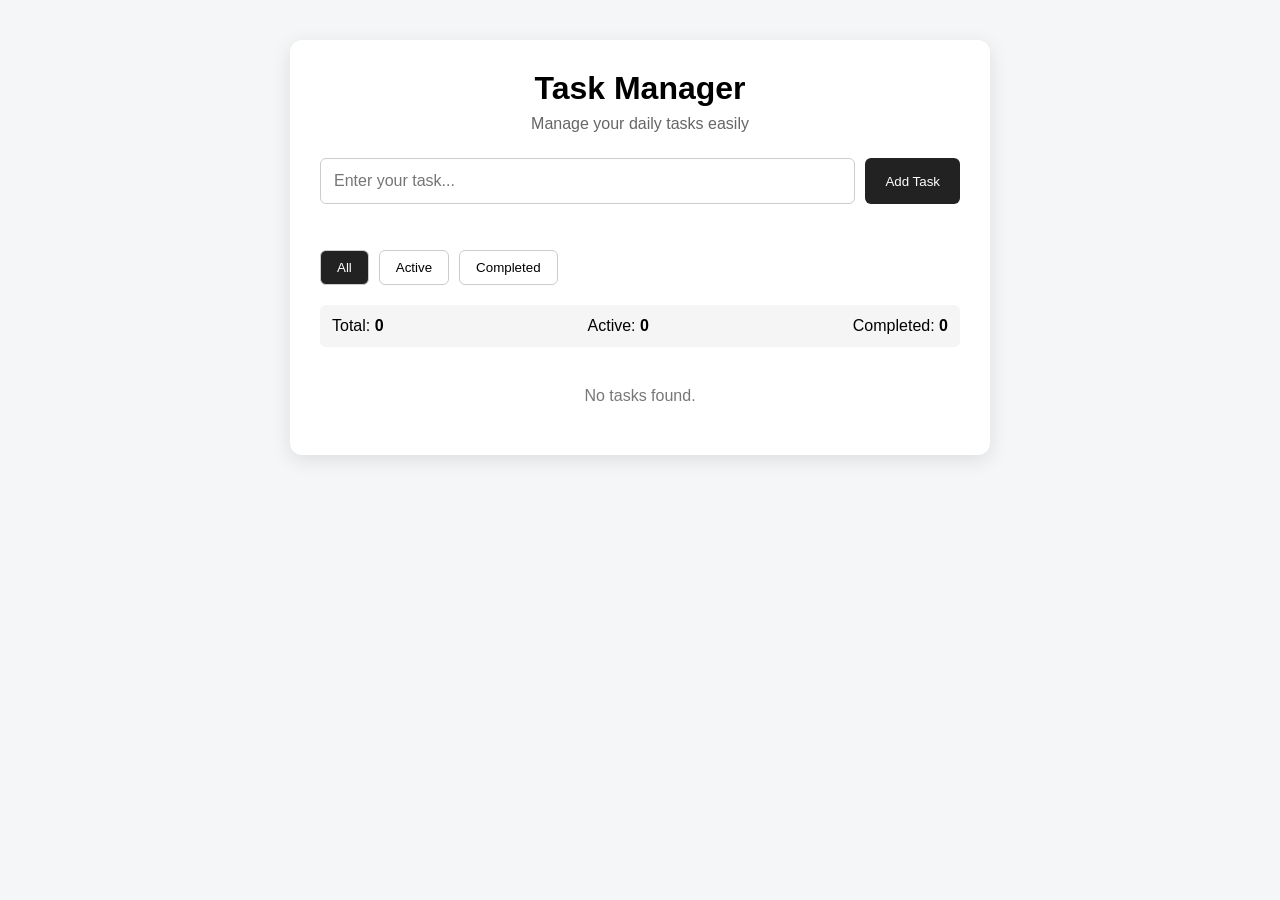
<file: task-management-app/index.html>
<!DOCTYPE html>
<html lang="en">
<head>
    <meta charset="UTF-8">
    <meta name="viewport" content="width=device-width, initial-scale=1.0">

    <title>Task Management App</title>

    <link rel="stylesheet" href="style.css">
</head>

<body>

    <div class="container">

        <header>
            <h1>Task Manager</h1>
            <p>Manage your daily tasks easily</p>
        </header>

        <!-- Task Form -->
        <form id="taskForm">

            <div class="input-area">
                <input
                    type="text"
                    id="taskInput"
                    placeholder="Enter your task..."
                    maxlength="100"
                >

                <button type="submit" id="addBtn">
                    Add Task
                </button>
            </div>

            <p id="errorMessage"></p>

        </form>

        <!-- Filter Buttons -->
        <div class="filters" >

            <button class="filter-btn active" data-filter="all">
                All
            </button>

            <button class="filter-btn" data-filter="active">
                Active
            </button>

            <button class="filter-btn" data-filter="completed">
                Completed
            </button>

        </div>

        <!-- Task Statistics -->
        <div class="stats">
            <span>Total: <strong id="totalTasks">0</strong></span>
            <span>Active: <strong id="activeTasks">0</strong></span>
            <span>Completed: <strong id="completedTasks">0</strong></span>
        </div>

        <!-- Task List -->
        <ul id="taskList"></ul>

        <!-- Empty Message -->
        <p id="emptyMessage">
            No tasks found.
        </p>

    </div>

    <script src="script.js"></script>

</body>
</html>
</file>
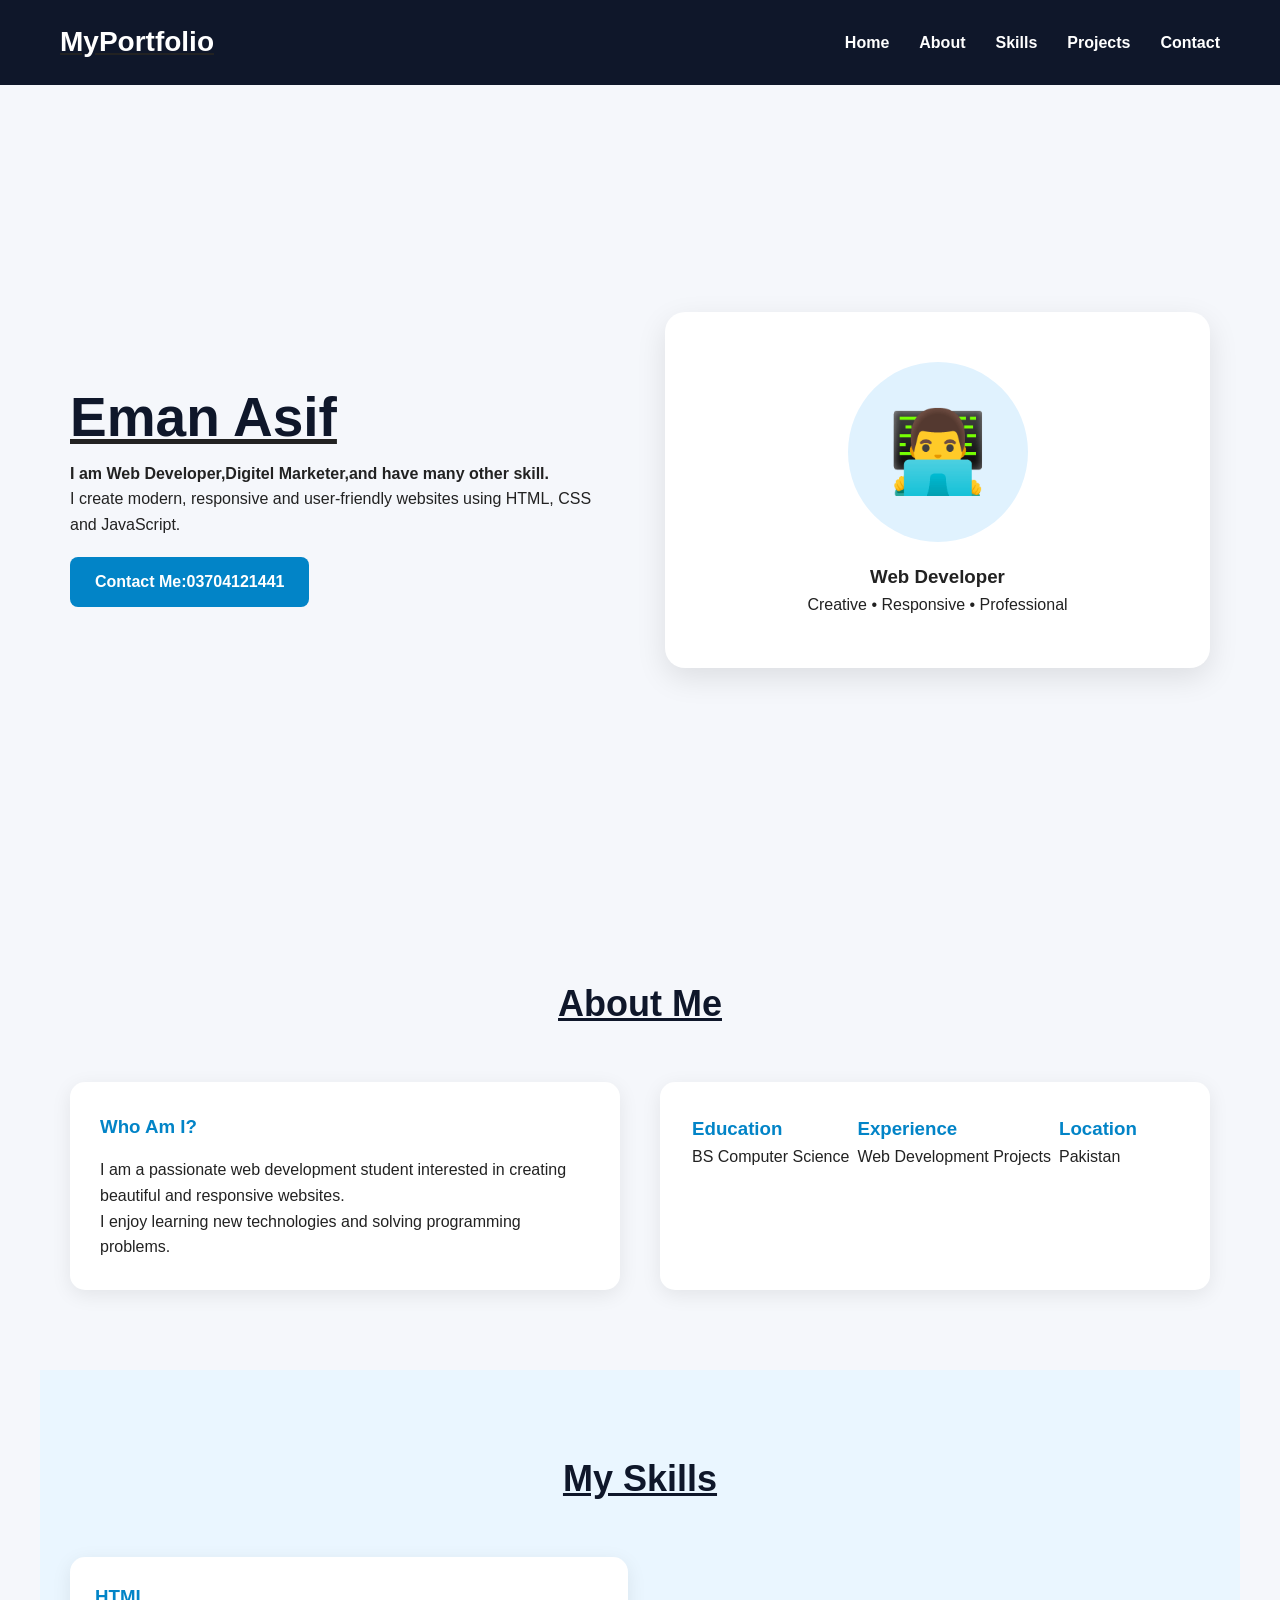
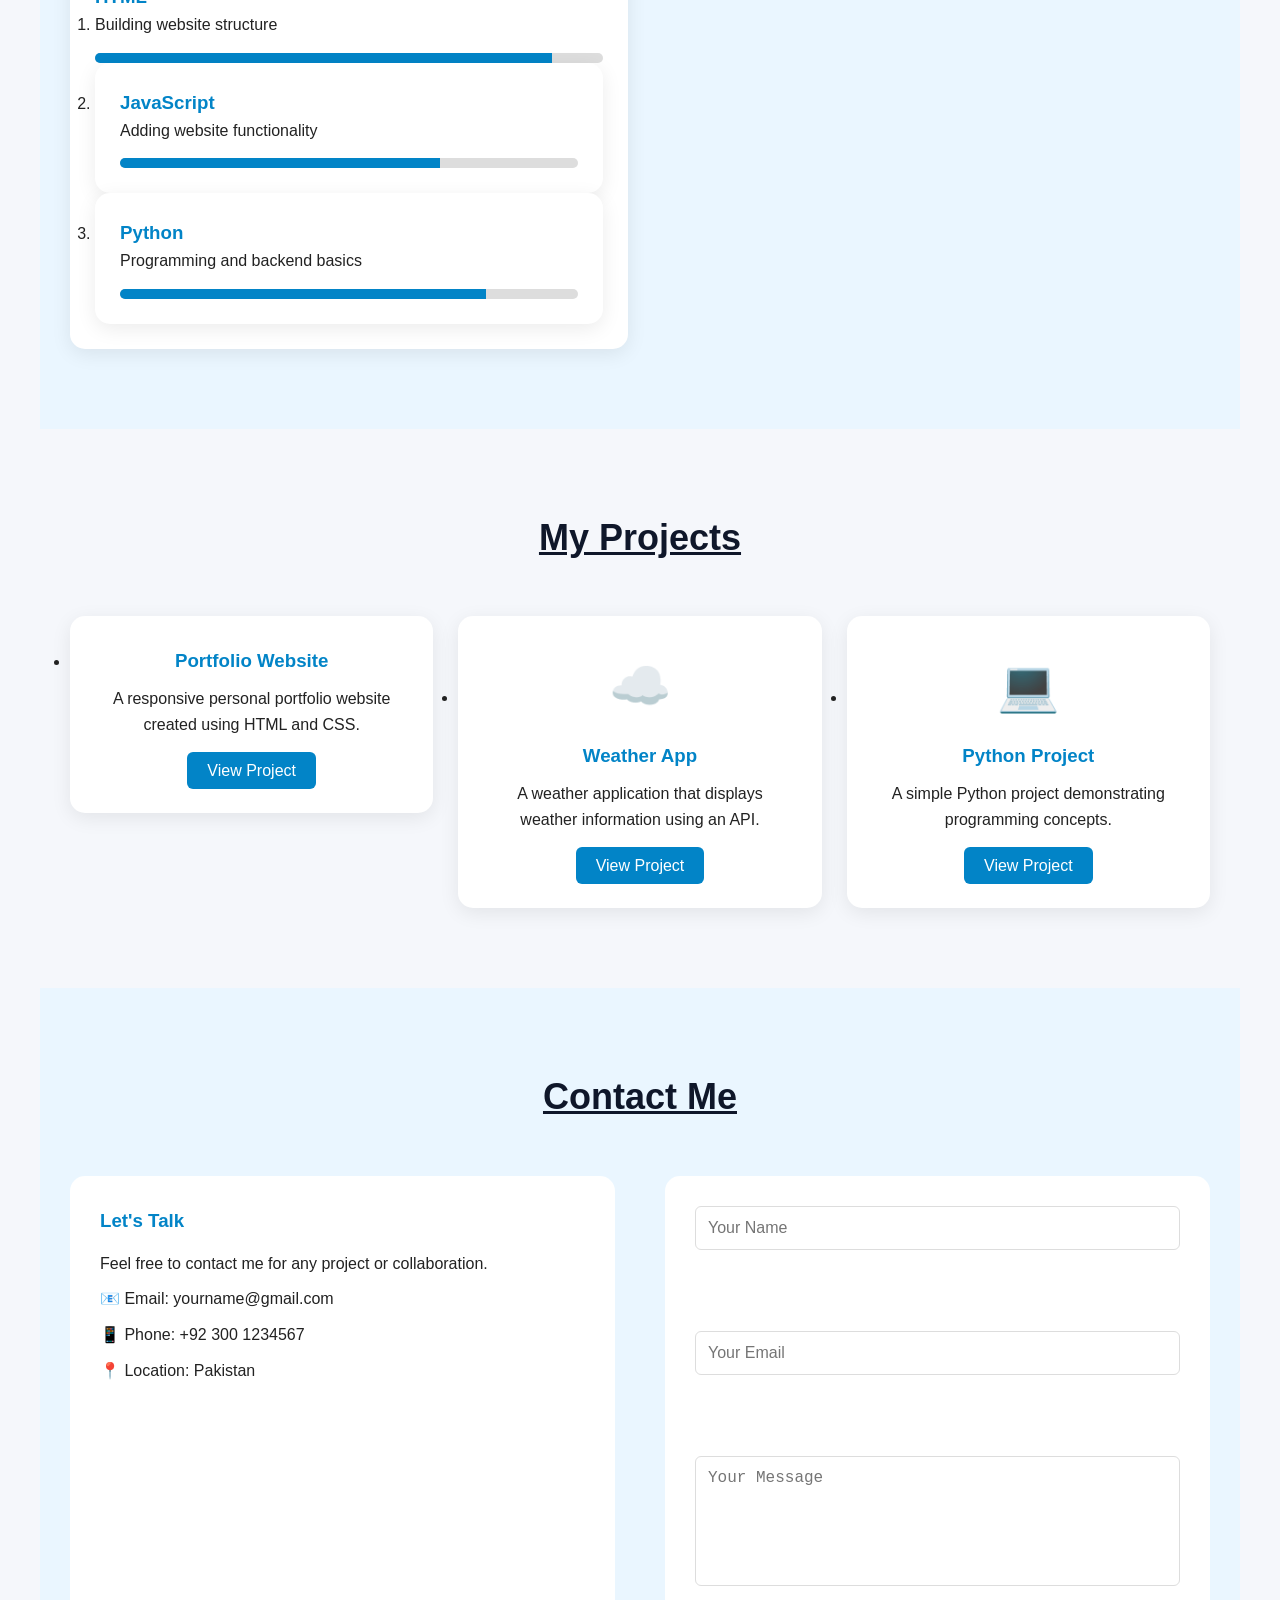
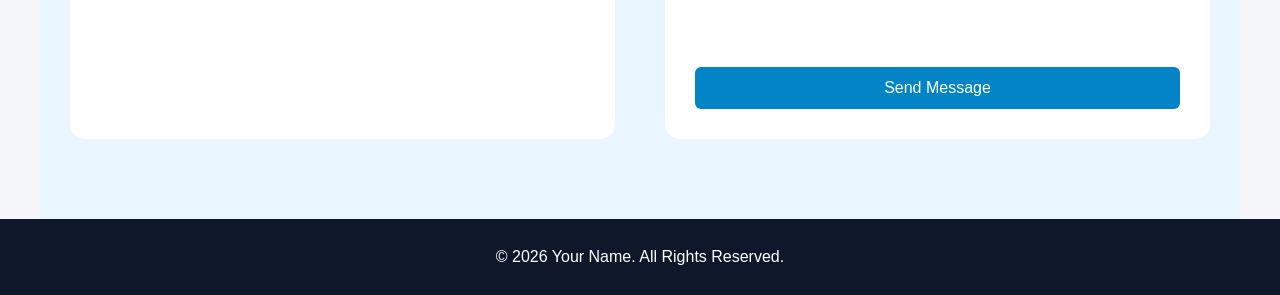
<file: index.html.html>
<!DOCTYPE html>
<html lang="en">
<head>
    <meta charset="UTF-8">
    <meta name="viewport" content="width=device-width, initial-scale=1.0">

    <title>My Personal Portfolio</title>

    <!-- CSS File -->
    <link rel="stylesheet" href="style.css">
</head>

<body>

    <!-- ================= HEADER ================= -->
    <header>
        <nav class="navbar">
            <center>
                <u>
            <h1 class="logo">MyPortfolio</h1>

                </u>

            </center>


            <ul class="nav-links">
                <li><a href="#home">Home</a></li>
                <li><a href="#about">About</a></li>
                <li><a href="#skills">Skills</a></li>
                <li><a href="#projects">Projects</a></li>
                <li><a href="#contact">Contact</a></li>
            </ul>

        </nav>
    </header>


    <!-- ================= HOME ================= -->
    <section id="home" class="hero">

        <div class="hero-text">
            <u>
            <h2>Eman Asif</h2>

            </u>


            <h4> I am Web Developer,Digitel Marketer,and have many other skill. </h4>

            <p>
                I create modern, responsive and user-friendly websites
                using HTML, CSS and JavaScript.
            </p>

            <a href="#contact" class="btn">Contact Me:03704121441</a>
        </div>


        <div class="hero-card">
            <div class="profile-circle">
                👨‍💻
            </div>

            <h3>Web Developer</h3>
            <p>Creative • Responsive • Professional</p>
        </div>

    </section>


    <!-- ================= ABOUT ================= -->
    <section id="about" class="section">

        <h2 class="section-title">
            <center>
                <u>
About Me
                </u>
            </center></h2>

        <div class="about-container">

            <div class="about-text">
                <h3>Who Am I?</h3>

                <p>
                    I am a passionate web development student interested
                    in creating beautiful and responsive websites.
                </p>

                <p>
                    I enjoy learning new technologies and solving
                    programming problems.
                </p>
            </div>


            <div class="about-info">
<table>
    <tr>
        <td>
<div>
                    <h3>Education</h3>
                    <p>BS Computer Science</p>
                </div>
        </td>
        <td>
<td>
    <td>

    </td>
</td>
        </td>
        <td>
 <div>
                    <h3>Experience</h3>
                    <p>Web Development Projects</p>
                </div>

        </td>
        <td>
            <td>
                <td>

                </td>
            </td>
        </td>
        <td>
  
                <div>
                    <h3>Location</h3>
                    <p>Pakistan</p>
                </div>
        </td>
    </tr>
</table>
                

             

            </div>

        </div>

    </section>


    <!-- ================= SKILLS ================= -->
    <section id="skills" class="section skills-section">

        <h2 class="section-title">
            <center>
                <u>
My Skills
                </u>
            </center></h2>

        <div class="skills-container">

            <div class="skill-card">
                <h3>HTML</h3>
                <ol>
                    <li>
                 <p>Building website structure</p>
                <div class="progress">
                    <span class="html"></span>
                </div>
                    </li>
                    <li>
 <div class="skill-card">
                <h3>JavaScript</h3>
                <p>Adding website functionality</p>
                <div class="progress">
                    <span class="javascript"></span>
                </div>
            </div>

                    </li>
                    <li>
<div class="skill-card">
                <h3>Python</h3>
                <p>Programming and backend basics</p>
                <div class="progress">
                    <span class="python"></span>
                </div>
            </div>

                    </li>
                </ol>
                
            </div>
                       
        </div>
          

            
        </div>

    </section>


    <!-- ================= PROJECTS ================= -->
    <section id="projects" class="section">

        <h2 class="section-title">
            <center>
                <u>
My Projects
                </u>
            </center> </h2>
            <ul>
                <div class="projects-container">
<li>

            <div class="project-card">

                <h3>Portfolio Website</h3>

                <p>
                    A responsive personal portfolio website
                    created using HTML and CSS.
                </p>

                <a href="#" class="project-btn">View Project</a>
            </div>
</li>
<li>
<div class="project-card">
                <div class="project-icon">☁️</div>

                <h3>Weather App</h3>

                <p>
                    A weather application that displays
                    weather information using an API.
                </p>

                <a href="#" class="project-btn">View Project</a>
            </div>
</li>
<li>
<div class="project-card">
                <div class="project-icon">💻</div>

                <h3>Python Project</h3>

                <p>
                    A simple Python project demonstrating
                    programming concepts.
                </p>

                <a href="#" class="project-btn">View Project</a>
            </div>

</li>
                </div>
                
            </ul>    



            


            
        </div>

    </section>


    <!-- ================= CONTACT ================= -->
    <section id="contact" class="section contact-section">

        <h2 class="section-title"><center>
            <u>
                Contact Me
            </u>
        </center></h2>

        <div class="contact-container">

            <div class="contact-info">

                <h3>Let's Talk</h3>

                <p>
                    Feel free to contact me for any project
                    or collaboration.
                </p>

                <p>📧 Email: yourname@gmail.com</p>
                <p>📱 Phone: +92 300 1234567</p>
                <p>📍 Location: Pakistan</p>

            </div>


            <form class="contact-form">

                <input type="text" placeholder="Your Name"><br><br>


                <input type="email" placeholder="Your Email"><br><br>

                <textarea placeholder="Your Message"></textarea><br><br>

                <button type="submit">Send Message</button>

            </form>

        </div>

    </section>


    <!-- ================= FOOTER ================= -->
    <footer>

        <p>
            © 2026 Your Name. All Rights Reserved.
        </p>

    </footer>

</body>
</html>
</file>
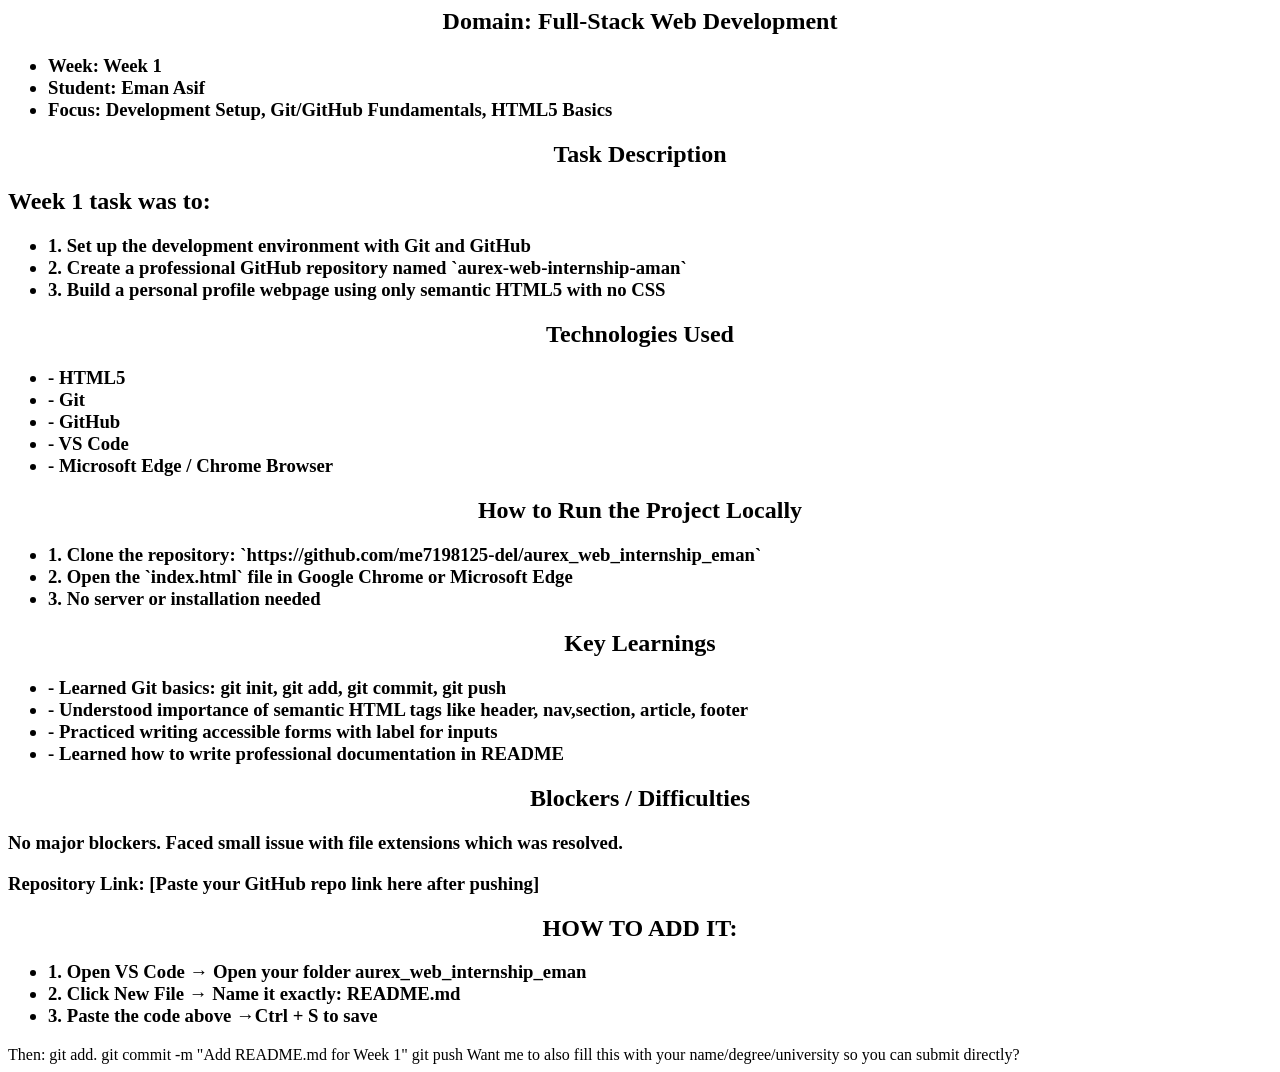
<file: README.html>
<html>
    <section>
        <center>
 <h1>
Domain: Full-Stack Web Development
        </h1>
        </center>
        <h3>
 <ul>
            <li>
Week: Week 1 
            </li>
            <li>
Student: Eman Asif
            </li>
            <li>
Focus: Development Setup, Git/GitHub Fundamentals, HTML5 Basics
            </li>
        </ul>
        </h3>   
       

    </section>
    <section>
        <center>
            <h1>
 Task Description
            </h1>
        </center>
        <h2>
            Week 1 task was to:
        </h2>
        <h3>
 <ul>
            <li>
1. Set up the development environment with Git and GitHub

            </li>
            <li>
2. Create a professional GitHub repository named `aurex-web-internship-aman`

            </li>
            <li>
 3. Build a personal profile webpage using only semantic HTML5 with no CSS
  
            </li>
        </ul>
        </h3>
       
    </section>
    <section>
<center>
    <h1>
 Technologies Used
    </h1>
</center>
<h3>
    <ul>
        <li>
- HTML5
        </li>
        <li>
- Git 
        </li>
        <li>
- GitHub
        </li>
        <li>
- VS Code
        </li>
        <li>
- Microsoft Edge / Chrome Browser
        </li>
    </ul>
</h3>
    </section>
    <section>
        <center>
            <h1>

 How to Run the Project Locally
            </h1>
        </center>
        <h3>
            <ul>
                <li>
1. Clone the repository: `https://github.com/me7198125-del/aurex_web_internship_eman`

                </li>
                <li>
2. Open the `index.html` file in Google Chrome or Microsoft Edge

                </li>
                <li>
3. No server or installation needed

                </li>
            </ul>
        </h3>


    </section>
   
    <section>
        <center>
            <h1>
 Key Learnings

            </h1>
        </center>
        <h3>
            <ul>
                <li>
- Learned Git basics: git init, git add, git commit, git push

                </li>
                <li>
- Understood importance of semantic HTML tags like header, nav,section, article, footer

                </li>
                <li>
- Practiced writing accessible forms with label for inputs

                </li>
                <li>
- Learned how to write professional documentation in README

                </li>
            </ul>
        </h3>
    </section>
    <section>
        <center>
            <h1>
Blockers / Difficulties

            </h1>

        </center>
        <h3>
No major blockers. Faced small issue with file extensions which was resolved.
        </h3>
        <h3>
Repository Link:
[Paste your GitHub repo link here after pushing]
        </h3>
        
    </section>
    <section>
        <center>
            <h1>
HOW TO ADD IT:

            </h1>
        </center>
        <h3>
            <ul>
                <li>
1. Open VS Code → Open your folder aurex_web_internship_eman

                </li>
                <li>
2. Click New File → Name it exactly: README.md

                </li>
                <li>
3. Paste the code above →Ctrl + S to save

                </li>
            </ul>
        </h3>
    </section>
</html> 












Then:
git add.
git commit -m "Add README.md for Week 1"
git push
Want me to also fill this with your name/degree/university so you can submit directly?
</file>
<file: task-management-app/style.css>
* {
    margin: 0;
    padding: 0;
    box-sizing: border-box;
}

body {
    font-family: Arial, sans-serif;
    background: #f4f6f8;
    min-height: 100vh;
    padding: 40px 20px;
}

.container {
    width: 100%;
    max-width: 700px;
    margin: auto;
    background: white;
    padding: 30px;
    border-radius: 12px;
    box-shadow: 0 5px 20px rgba(0, 0, 0, 0.1);
}

/* Header */

header {
    text-align: center;
    margin-bottom: 25px;
}

header h1 {
    font-size: 32px;
    margin-bottom: 8px;
}

header p {
    color: #666;
}

/* Form */

.input-area {
    display: flex;
    gap: 10px;
}

#taskInput {
    flex: 1;
    padding: 13px;
    border: 1px solid #ccc;
    border-radius: 6px;
    font-size: 16px;
    outline: none;
}

#taskInput:focus {
    border-color: #333;
}

#addBtn {
    padding: 13px 20px;
    border: none;
    border-radius: 6px;
    background: #222;
    color: white;
    cursor: pointer;
}

#addBtn:hover {
    background: #444;
}

#errorMessage {
    color: #d32f2f;
    margin-top: 8px;
    font-size: 14px;
    min-height: 18px;
}

/* Filters */

.filters {
    display: flex;
    gap: 10px;
    margin: 20px 0;
}

.filter-btn {
    padding: 9px 16px;
    border: 1px solid #ccc;
    background: white;
    border-radius: 6px;
    cursor: pointer;
}

.filter-btn:hover {
    background: #eee;
}

.filter-btn.active {
    background: #222;
    color: white;
}

/* Statistics */

.stats {
    display: flex;
    justify-content: space-between;
    background: #f5f5f5;
    padding: 12px;
    border-radius: 6px;
    margin-bottom: 20px;
}

/* Task List */

#taskList {
    list-style: none;
}

/* Individual Task */

.task-item {
    display: flex;
    align-items: center;
    gap: 12px;
    padding: 15px;
    border: 1px solid #ddd;
    border-radius: 7px;
    margin-bottom: 10px;
}

.task-text {
    flex: 1;
    word-break: break-word;
}

.task-item.completed .task-text {
    text-decoration: line-through;
    color: #888;
}

/* Buttons */

.task-actions {
    display: flex;
    gap: 6px;
}

.task-actions button {
    border: none;
    padding: 7px 10px;
    border-radius: 5px;
    cursor: pointer;
}

.edit-btn {
    background: #eee;
}

.delete-btn {
    background: #eee;
}

.edit-btn:hover,
.delete-btn:hover {
    background: #ddd;
}

/* Empty message */

#emptyMessage {
    text-align: center;
    color: #777;
    padding: 20px;
}

/* Responsive */

@media (max-width: 600px) {

    body {
        padding: 20px 10px;
    }

    .container {
        padding: 20px;
    }

    .input-area {
        flex-direction: column;
    }

    #addBtn {
        width: 100%;
    }

    .filters {
        flex-wrap: wrap;
    }

    .filter-btn {
        flex: 1;
    }

    .stats {
        flex-direction: column;
        gap: 8px;
    }

    .task-item {
        align-items: flex-start;
        flex-wrap: wrap;
    }

    .task-actions {
        width: 100%;
    }

    .task-actions button {
        flex: 1;
    }
}
</file>
<file: style.css>
/* ================= GENERAL ================= */

* {
    margin: 0;
    padding: 0;
    box-sizing: border-box;
}

html {
    scroll-behavior: smooth;
}

body {
    font-family: Arial, sans-serif;
    background-color: #f5f7fb;
    color: #222;
    line-height: 1.6;
}

a {
    text-decoration: none;
}


/* ================= HEADER ================= */

header {
    background-color: #0f172a;
    position: sticky;
    top: 0;
    z-index: 1000;
}

.navbar {
    max-width: 1200px;
    margin: auto;
    padding: 20px;

    display: flex;
    justify-content: space-between;
    align-items: center;
}

.logo {
    color: white;
    font-size: 28px;
}

.nav-links {
    display: flex;
    list-style: none;
    gap: 30px;
}

.nav-links a {
    color: white;
    font-weight: bold;
}

.nav-links a:hover {
    color: #38bdf8;
}


/* ================= HERO ================= */

.hero {
    min-height: 90vh;
    max-width: 1200px;
    margin: auto;
    padding: 80px 30px;

    display: grid;
    grid-template-columns: 1fr 1fr;
    align-items: center;
    gap: 50px;
}

.hero-text h2 {
    font-size: 55px;
    color: #0f172a;
}

.hero-text h3 {
    font-size: 30px;
    color: #0284c7;
    margin-bottom: 15px;
}

.hero-text p {
    max-width: 550px;
    margin-bottom: 20px;
}

.small-text {
    color: #0284c7;
    font-weight: bold;
}

.btn {
    display: inline-block;
    background-color: #0284c7;
    color: white;
    padding: 12px 25px;
    border-radius: 8px;
    font-weight: bold;
}

.btn:hover {
    background-color: #0369a1;
}


/* ================= HERO CARD ================= */

.hero-card {
    background-color: white;
    padding: 50px;
    text-align: center;
    border-radius: 20px;

    box-shadow: 0 10px 30px rgba(0, 0, 0, 0.1);
}

.profile-circle {
    width: 180px;
    height: 180px;

    margin: auto;
    margin-bottom: 20px;

    border-radius: 50%;

    display: flex;
    justify-content: center;
    align-items: center;

    background-color: #e0f2fe;

    font-size: 80px;
}


/* ================= SECTIONS ================= */

.section {
    max-width: 1200px;
    margin: auto;
    padding: 80px 30px;
}

.section-title {
    text-align: center;
    font-size: 36px;
    margin-bottom: 50px;
    color: #0f172a;
}


/* ================= ABOUT ================= */

.about-container {
    display: flex;
    gap: 40px;
}

.about-text,
.about-info {
    flex: 1;

    background-color: white;
    padding: 30px;

    border-radius: 15px;

    box-shadow: 0 5px 20px rgba(0, 0, 0, 0.08);
}

.about-text h3 {
    margin-bottom: 15px;
    color: #0284c7;
}

.about-info div {
    margin-bottom: 20px;
}

.about-info h3 {
    color: #0284c7;
}


/* ================= SKILLS ================= */

.skills-section {
    background-color: #eaf6ff;
}

.skills-container {
    display: grid;

    grid-template-columns: repeat(2, 1fr);

    gap: 25px;
}

.skill-card {
    background-color: white;

    padding: 25px;

    border-radius: 15px;

    box-shadow: 0 5px 20px rgba(0, 0, 0, 0.08);
}

.skill-card h3 {
    color: #0284c7;
}

.progress {
    width: 100%;
    height: 10px;

    background-color: #ddd;

    border-radius: 10px;

    margin-top: 15px;

    overflow: hidden;
}

.progress span {
    display: block;
    height: 100%;
    background-color: #0284c7;
}

.html {
    width: 90%;
}

.css {
    width: 85%;
}

.javascript {
    width: 70%;
}

.python {
    width: 80%;
}


/* ================= PROJECTS ================= */

.projects-container {
    display: grid;

    grid-template-columns: repeat(3, 1fr);

    gap: 25px;
}

.project-card {
    background-color: white;

    padding: 30px;

    border-radius: 15px;

    text-align: center;

    box-shadow: 0 5px 20px rgba(0, 0, 0, 0.08);

    transition: transform 0.3s;
}

.project-card:hover {
    transform: translateY(-8px);
}

.project-icon {
    font-size: 50px;
    margin-bottom: 15px;
}

.project-card h3 {
    color: #0284c7;
    margin-bottom: 10px;
}

.project-card p {
    margin-bottom: 20px;
}

.project-btn {
    background-color: #0284c7;
    color: white;

    padding: 10px 20px;

    border-radius: 6px;
}


/* ================= CONTACT ================= */

.contact-section {
    background-color: #eaf6ff;
}

.contact-container {
    display: flex;
    gap: 50px;
}

.contact-info,
.contact-form {
    flex: 1;

    background-color: white;

    padding: 30px;

    border-radius: 15px;
}

.contact-info h3 {
    color: #0284c7;
    margin-bottom: 15px;
}

.contact-info p {
    margin-bottom: 10px;
}


/* ================= FORM ================= */

.contact-form {
    display: flex;
    flex-direction: column;
    gap: 15px;
}

.contact-form input,
.contact-form textarea {
    width: 100%;

    padding: 12px;

    border: 1px solid #ddd;

    border-radius: 6px;

    font-size: 16px;
}

.contact-form textarea {
    height: 130px;
    resize: none;
}

.contact-form button {
    padding: 12px;

    border: none;

    background-color: #0284c7;

    color: white;

    font-size: 16px;

    border-radius: 6px;

    cursor: pointer;
}

.contact-form button:hover {
    background-color: #0369a1;
}


/* ================= FOOTER ================= */

footer {
    background-color: #0f172a;

    color: white;

    text-align: center;

    padding: 25px;
}


/* ================================================= */
/* ================= TABLET ======================== */
/* ================================================= */

@media (max-width: 900px) {

    .hero {
        grid-template-columns: 1fr;
        text-align: center;
    }

    .hero-text p {
        margin-left: auto;
        margin-right: auto;
    }

    .about-container {
        flex-direction: column;
    }

    .projects-container {
        grid-template-columns: repeat(2, 1fr);
    }

}


/* ================================================= */
/* ================= MOBILE ======================== */
/* ================================================= */

@media (max-width: 600px) {

    .navbar {
        flex-direction: column;
        gap: 15px;
    }

    .nav-links {
        gap: 12px;
        flex-wrap: wrap;
        justify-content: center;
    }

    .hero {
        padding: 60px 20px;
    }

    .hero-text h2 {
        font-size: 40px;
    }

    .hero-text h3 {
        font-size: 24px;
    }

    .hero-card {
        padding: 30px;
    }

    .profile-circle {
        width: 130px;
        height: 130px;
        font-size: 60px;
    }

    .section {
        padding: 60px 20px;
    }

    .section-title {
        font-size: 30px;
    }

    .skills-container {
        grid-template-columns: 1fr;
    }

    .projects-container {
        grid-template-columns: 1fr;
    }

    .contact-container {
        flex-direction: column;
    }

}
</file>
